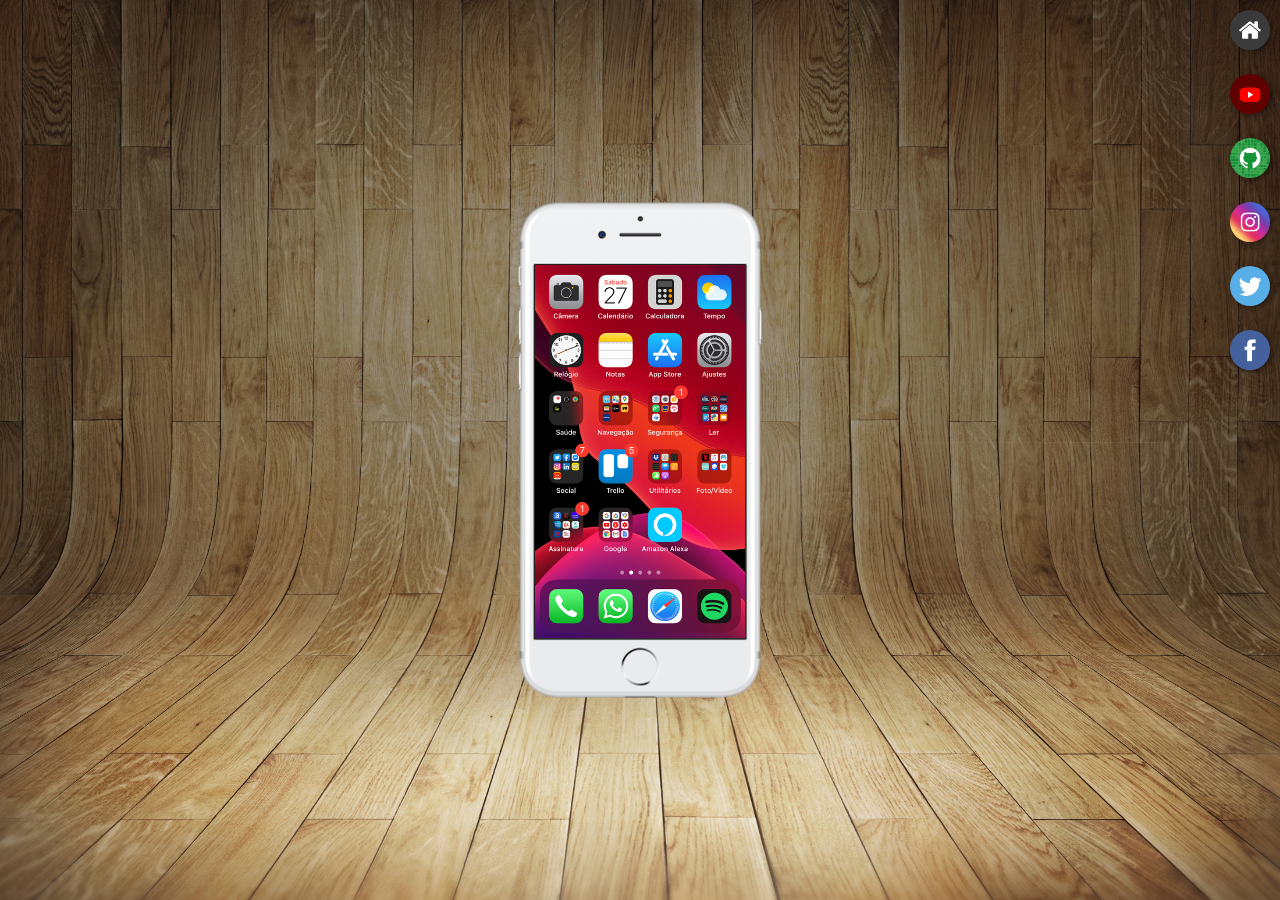
<file: estilos/index.html>
<!DOCTYPE html>
<html lang="pt-br">

<head>
    <meta charset="UTF-8">
    <meta name="viewport" content="width=device-width, initial-scale=1.0">
    <title>Projeto Redes Sociais </title>
    <link rel="shortcut icon" href="favicon.ico" type="image/x-icon">
    <link rel="stylesheet" href="estilos/style.css">
</head>

<body>
    <main>
        <section id="telefone">
            <iframe src="estilos/home.html" name="tela" id="tela" frameborder="0">
                seunavegador não é compatível!
            </iframe>
        </section>
        <section id="redes-sociais">
            <a href="#" target="tela"><img src="estilos/imagens/logo-home.jpg" alt="home"></a><br>
            <a href="#" target="tela"> <img src="estilos/imagens/logo-youtube.jpg" alt="youtube"></a><br>
            <a href="#" target="tela" > <img src="estilos/imagens/logo-github.jpg" alt="github"></a><br>
            <a href="#" target="tela"> <img src="estilos/imagens/logo-instagram.jpg" alt="instagran"></a><br>
            <a href="#" target="tela"> <img src="estilos/imagens/logo-twitter.jpg" alt="twitter"></a><br>
            <a href="#" target="tela"> <img src="estilos/imagens/logo-facebook.jpg" alt="facebook"></a>
        </section>
    </main>
</body>

</html>
</file>
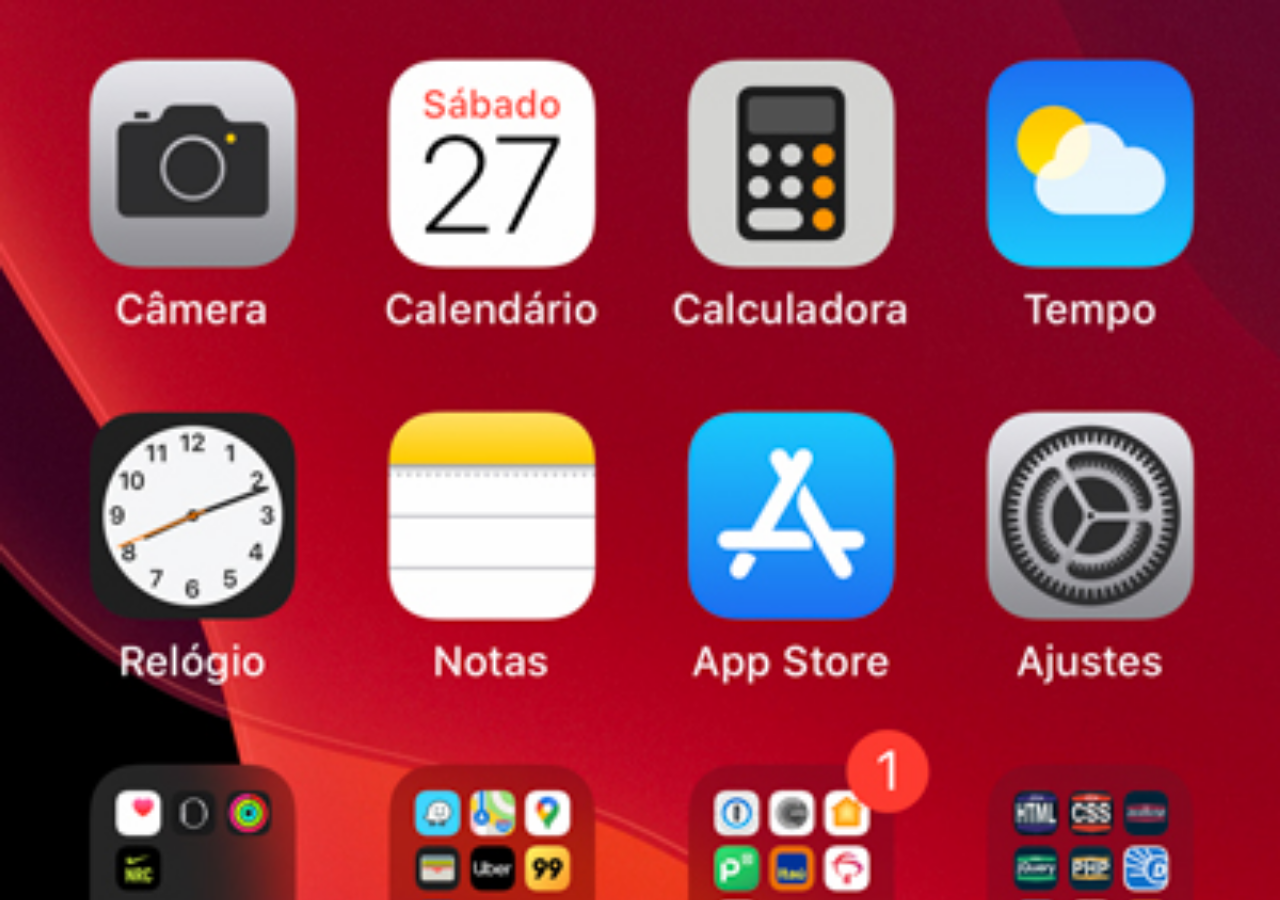
<file: estilos/estilos/home.html>
<!DOCTYPE html>
<html lang="pt=br">
<head>
    <meta charset="UTF-8">
    <meta name="viewport" content="width=device-width, initial-scale=1.0">
    <title>Home</title>
</head>
  <style>
        * {
    margin: 0px;
    padding: 0px;
}

body {
    width: 100vw;
    height: 100vh;
    background: black url('imagens/tela-home.jpg') no-repeat top center;
    background-size: cover;

}
    </style>
<body>
  
</body>
</html>
</file>
<file: estilos/estilos/style.css>
@charset "UTF-8";

* {
    margin: 0px;
    padding: 0px;
    font-family: Arial, Helvetica, sans-serif;
}
    
html, body {
    height: 100vh;
    width: 100vw;
    background-color: black;
}

body {
    background: url(../estilos/imagens/fundo-madeira.jpg) no-repeat top center;
    background-size: cover;
    background-attachment: fixed;

}

main {
    height: 100vh;
     position: relative;
     height: 100vh;
}

section#telefone {
    position: absolute;
    top: 50%;
    left: 50%;
    transform: translate(-50%, -50%);
    
    height: 500px;
    width: 248px;
    background: url('../estilos/imagens/frame-iphone.p.png')no-repeat;
}

iframe#tela {
    position: relative;
    top: 65px;
    left: 19px;
    height: 373px;
    width: 210px;
}

section#redes-sociais{
text-align: right;
}

section#redes-sociais img {
width: 40px;
margin: 10px;
border-radius: 50%;
box-shadow: 2px 2px 5px rgba(0, 0, 0, 0.404);
box-sizing: border-box;

}

section#redes-sociais img:hover{
    border: 2px solid white;
    transform: translate(-3px, -3px);
    box-shadow: 5px 5px 10px rgb(0, 0, 0);
    transition: transform 1s, border 3s;
}
</file>
